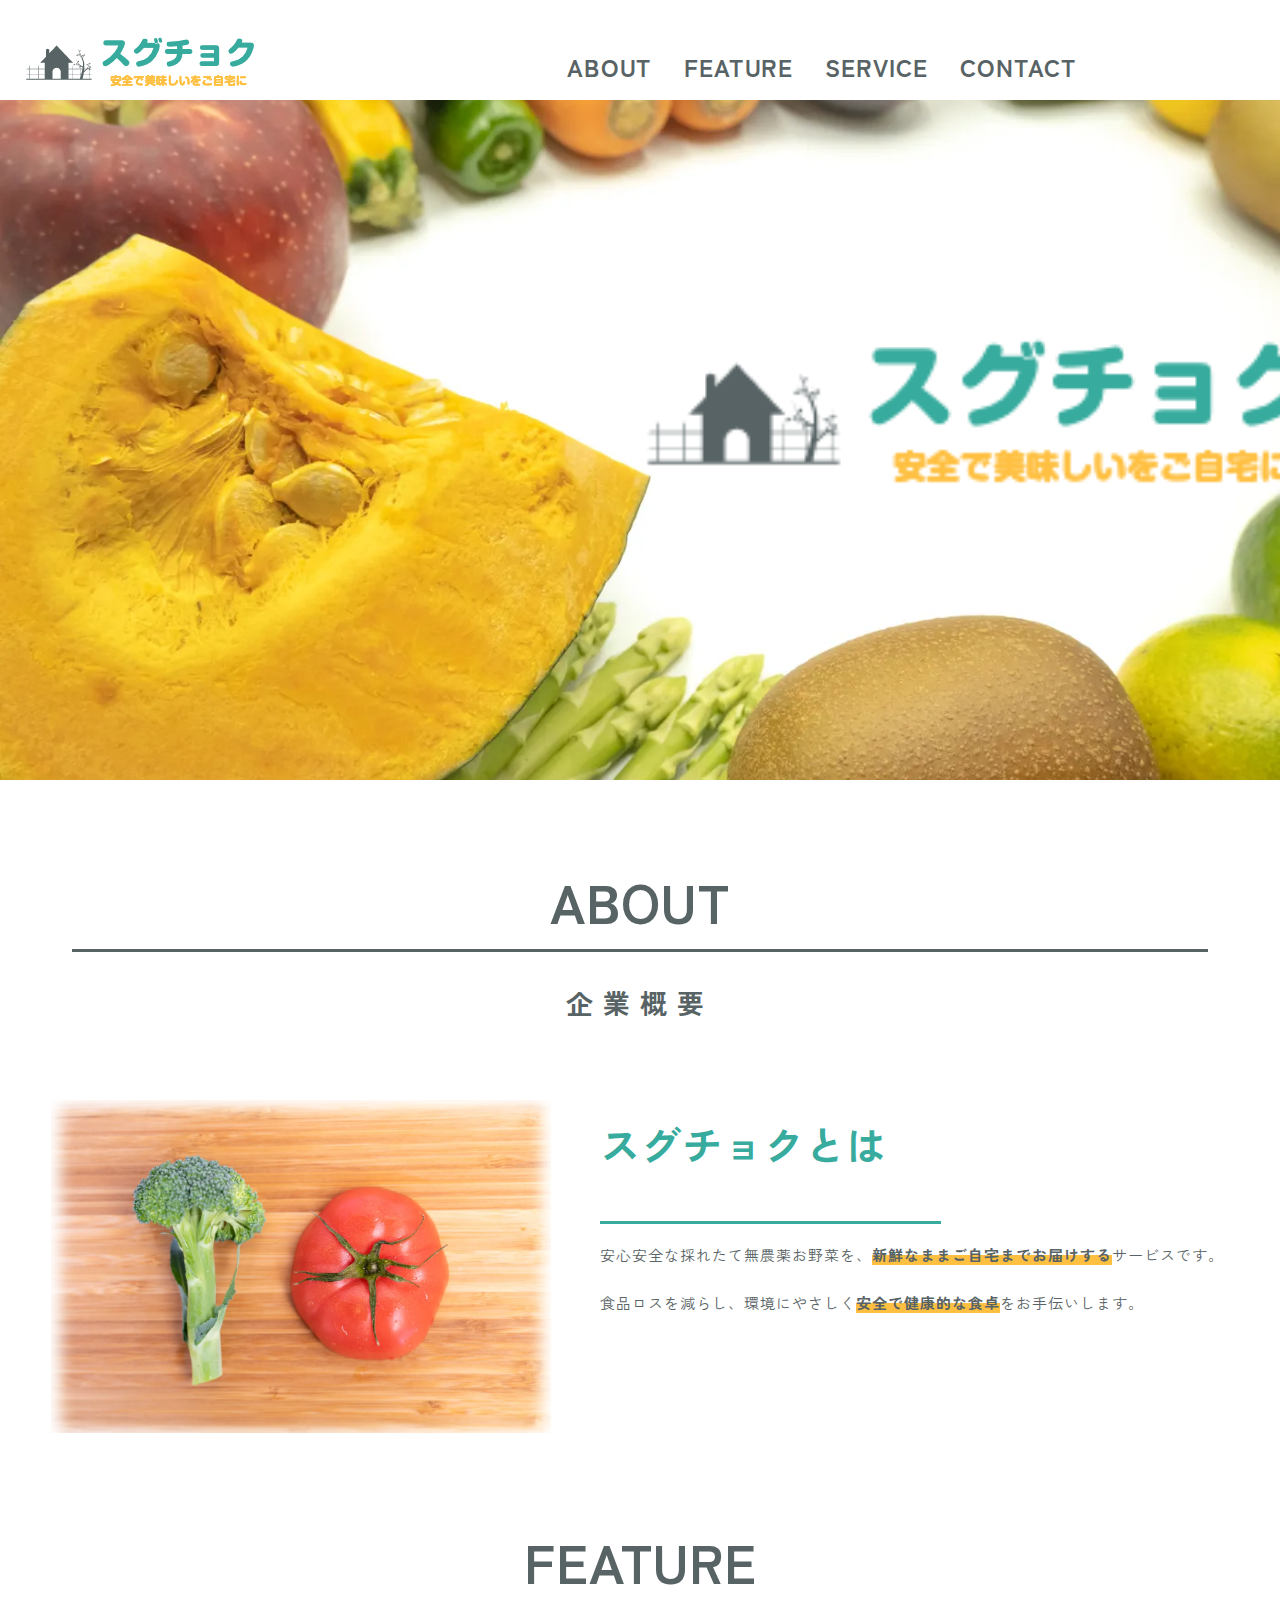
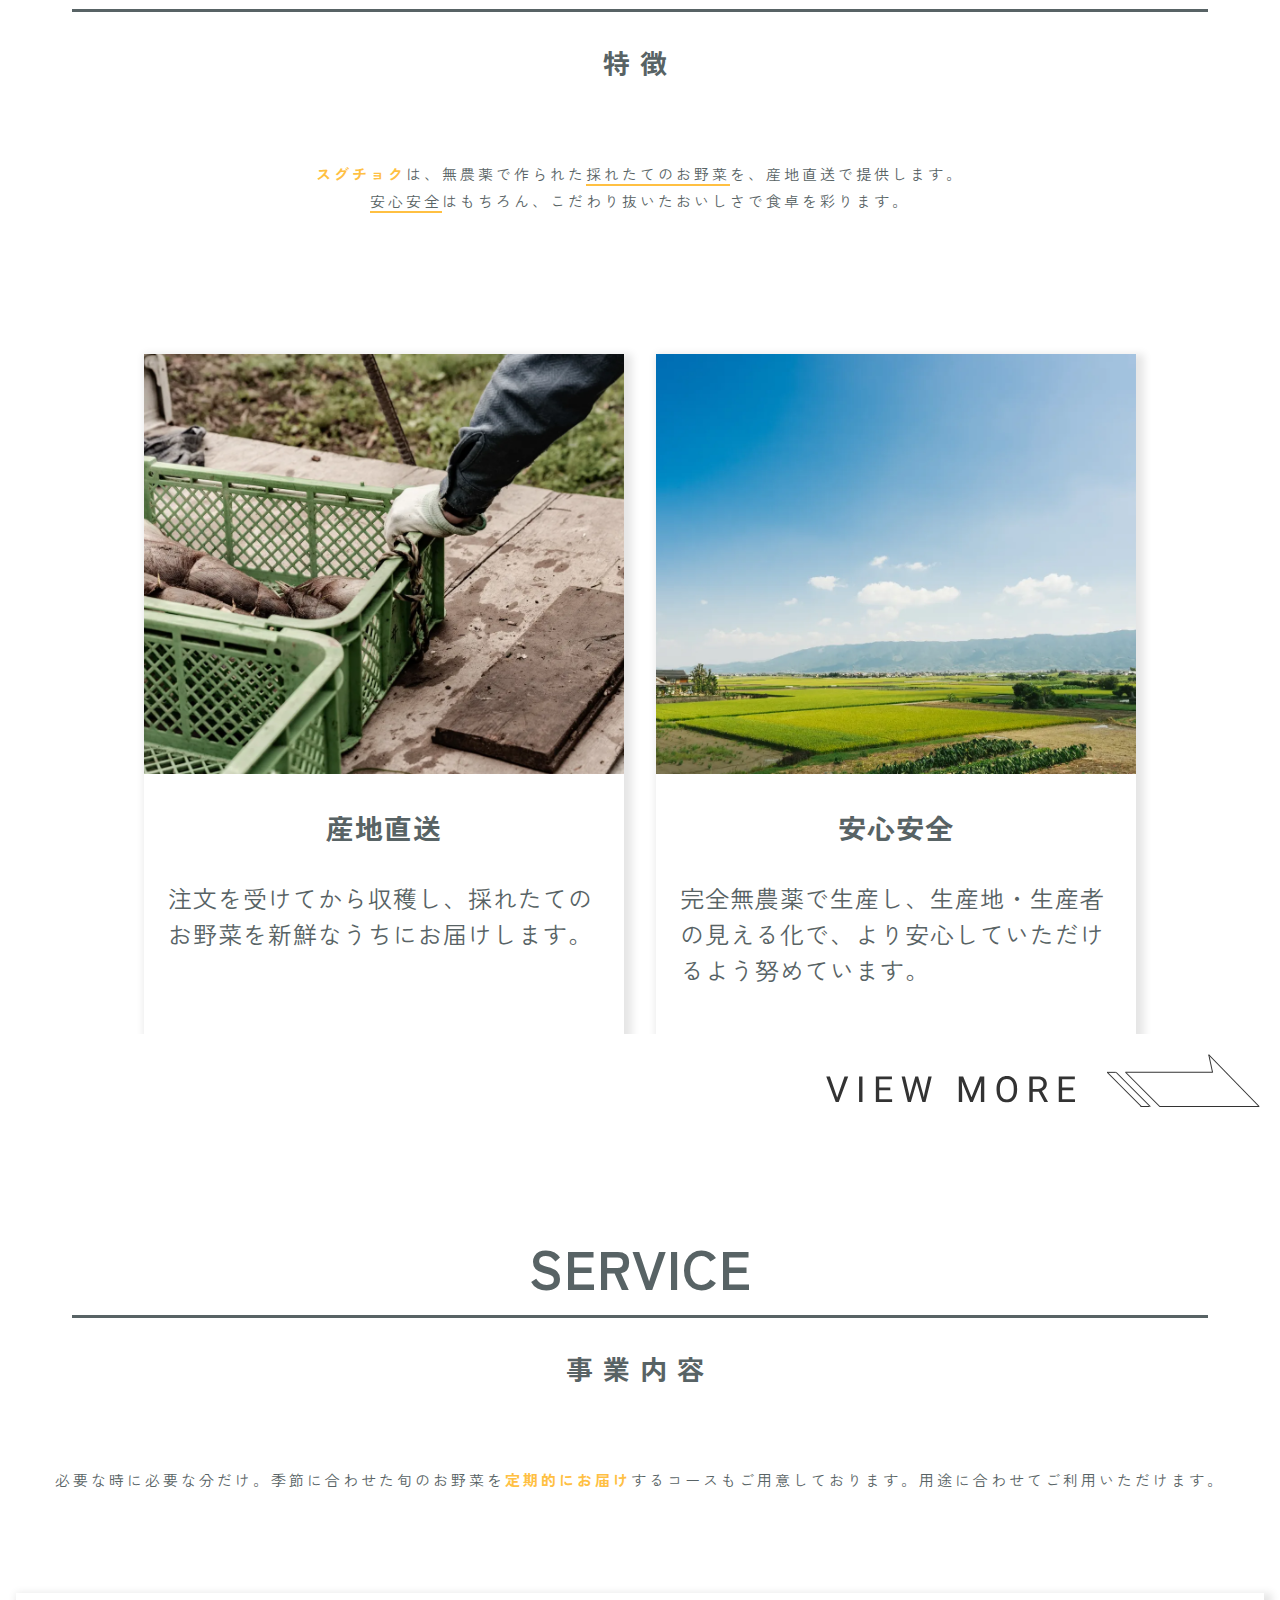
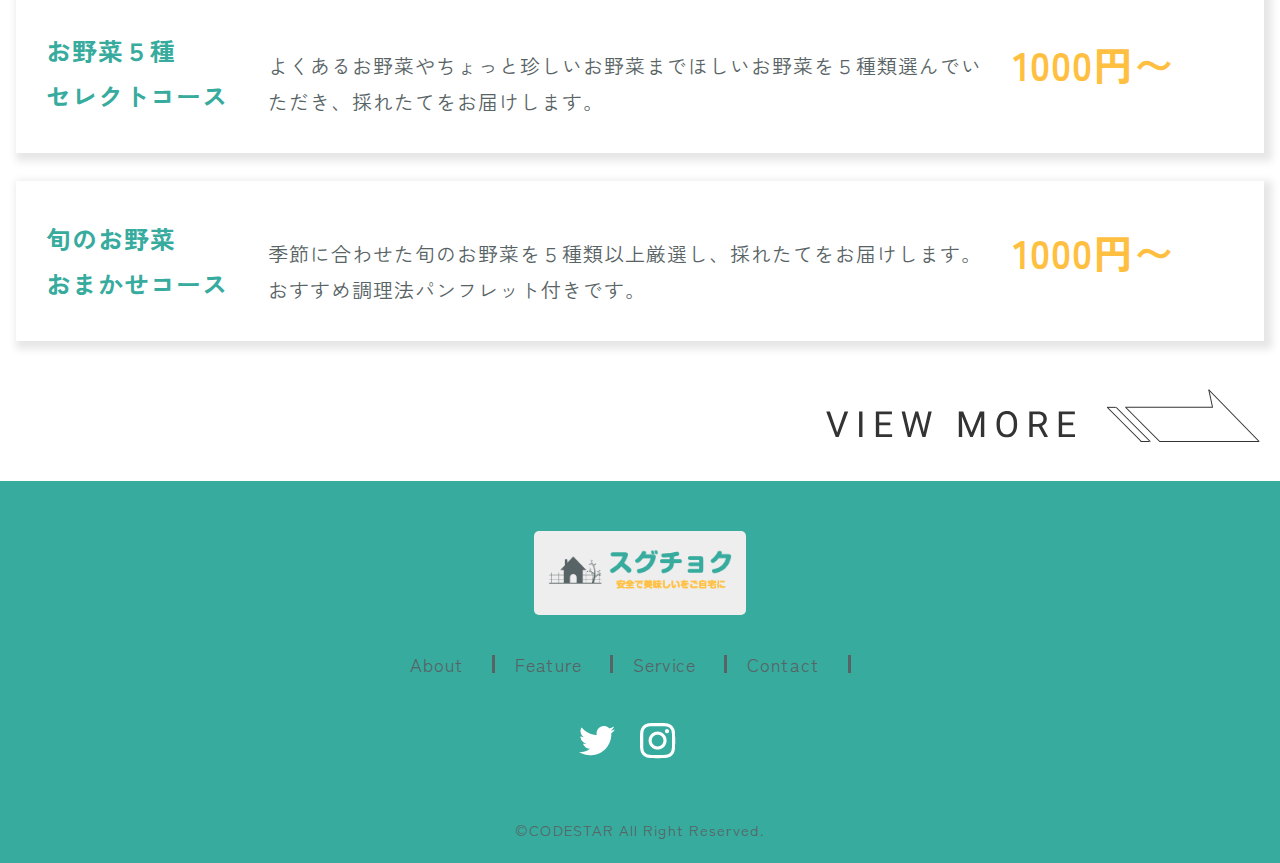
<file: index.html>
<!DOCTYPE html>
<html>
  <head>
    <meta charset="UTF-8"/>
    <title>プログラミング教材「CODESTAR」</title>
    <meta name="viewport" content="width=device-width, initial-scale=1">
    <meta name="description" content="確認テストのページです">
    <link rel="icon" href="favicon.ico">
    <link rel="preconnect" href="https://fonts.googleapis.com">
    <link rel="preconnect" href="https://fonts.gstatic.com" crossorigin>
    <link href="https://fonts.googleapis.com/css2?family=Zen+Kaku+Gothic+New:wght@300;400;500;700&display=swap" rel="stylesheet">
    <link rel="stylesheet"  type="text/css" href="css/reset.css"></link>
    <link rel="stylesheet"  type="text/css" href="css/style.css"></link>
    <link rel="stylesheet"  type="text/css" href="css/index.css"></link>
    <link rel="stylesheet"  type="text/css" href="css/common.css"></link>
  </head>
  <body>
   <div class="wrap">
    <header>
      <div class="header_all">
        <a href="index.html" class="logo">
          <img src="img/logo.png" alt="ロゴ画像">
        </a>
        <nav class="nav_bar">
          <ul>
            <li><a class="respons" href="index.html">TOP</a></li>
            <li><a href="html/about.html">ABOUT<small>会社概要</small></a></li>
            <li><a href="html/feature.html">FEATURE<small>特徴</small></a></li>
            <li><a href="html/service.html">SERVICE<small>事業内容</small></a></li>
            <li><a href="html/contact.html">CONTACT<small>お問い合わせ</small></a></li>
          </ul>
        </nav>
        <p class="drawer"></p>
      </div>
    </header>
    <main>
      <section class="top">
        <div class="top_bg">
          <div class="top_img">
            <img src="img/logo.png" alt="トップロゴ画像です"><br/>
          </div>
        </div>
      </section>
      <section class="about section">
        <div class="inner">
          <div class="section_ttl">
            <h2>ABOUT<small>企業概要</small></h2>
          </div>
          <div class="about_wrap">
            <div class="about_img">
              <img src="img/tomato.jpg.webp" alt="about画像">
            </div>
            <div class="about_txt">
              <div class="about_ttl">
                <h3>スグチョクとは</h3>
              </div>
              <p>安心安全な採れたて無農薬お野菜を、<strong>新鮮なままご自宅までお届けする</strong>サービスです。食品ロスを減らし、環境にやさしく<strong>安全で健康的な食卓</strong>をお手伝いします。
              </p>
            </div>
          </div>
        </div>
      </section>
      <section class="feature section">
        <div class="inner">
          <div class="section_ttl">
            <h2>FEATURE<small>特徴</small></h2>
          </div>
        </div>
        <div class="feature_txt">
          <p><strong>スグチョク</strong>は、無農薬で作られた<span>採れたてのお野菜</span>を、産地直送で提供します。<br>
            <span>安心安全</span>はもちろん、こだわり抜いたおいしさで食卓を彩ります。</p>
        </div>
        <div class="feature_wrap">
          <div class="feature_item item1">
            <div class="feature_img"></div>
              <h3>産地直送</h3>
              <p>注文を受けてから収穫し、採れたてのお野菜を新鮮なうちにお届けします。</p>
            </div>
            <div class="feature_item item2">
              <div class="feature_img"></div>
                <h3>安心安全</h3>
                <p>完全無農薬で生産し、生産地・生産者の見える化で、より安心していただけるよう努めています。</p>
              </div>
            </div>
          </div>
        </div>
        <div class="arrow">
          <a href="html/feature.html">
            <img src="img/arrow.svg" alt="矢印">
          </a>
        </div>
      </section>
      <section class="service section">
        <div class="inner">
          <div class="section_ttl">
            <h2>SERVICE<small>事業内容</small></h2>
          </div>
          <div class="service_txt">
            <p>必要な時に必要な分だけ。季節に合わせた旬のお野菜を<strong>定期的にお届け</strong>するコースもご用意しております。用途に合わせてご利用いただけます。</p>
          </div>
          <div class="service_wrap">
            <div class="service_item">
              <div class="service_item_txt">
                <h3>お野菜５種<br>セレクトコース</h3>
                <p>よくあるお野菜やちょっと珍しいお野菜までほしいお野菜を５種類選んでいただき、採れたてをお届けします。</p>
                <h2>1000円〜</h2>
              </div>
            </div>
            <div class="service_item">
              <div class="service_item_txt">
                <h3>旬のお野菜<br>おまかせコース</h3>
                <p>季節に合わせた旬のお野菜を５種類以上厳選し、採れたてをお届けします。おすすめ調理法パンフレット付きです。</p>
                <h2>1000円〜</h2>
              </div>
            </div>
          </div>
          <div class="service_bottom">
            <div class="service_img"></div>
              <div class="arrow">
                <a href="html/service.html">
                  <img src="img/arrow.svg" alt="矢印">
                </a>
              </div>
            </div>
          </div>
        </div>
      </section>
    </main>
    <footer>
      <div class="footer_logo">
        <a href="index.html"><img src="img/logo.png" alt="ロゴ画像"></a>
      </div>
      <ul class="footer_list">
        <li class="footer_item">
          <a href="html/about.html">About</a>
        </li>
        <li class="footer_item">
          <a href="html/feature.html">Feature</a>
        </li>
        <li class="footer_item">
          <a href="html/service.html">Service</a>
        </li>
        <li class="footer_item">
          <a href="html/contact.html">Contact</a>
        </li>
      </ul>
      <ul class="footer_sns">
        <li class="sns_icon1">
          <a href="#"><img src="img/twitter.png" alt="Twitterアイコン"></a>
        </li>
        <li class="sns_icon2">
          <a href="#"><img src="img/instagram.png" alt="Instagramアイコン"></a>
        </li>
      </ul>
      <small class="footer_txt">©CODESTAR All Right Reserved.</small>
    </footer>
    <script src="https://ajax.googleapis.com/ajax/libs/jquery/3.5.1/jquery.min.js"></script>
    <script type="text/javascript" src="js/common.js"></script>
   </div>
  </body>
</html>
</file>
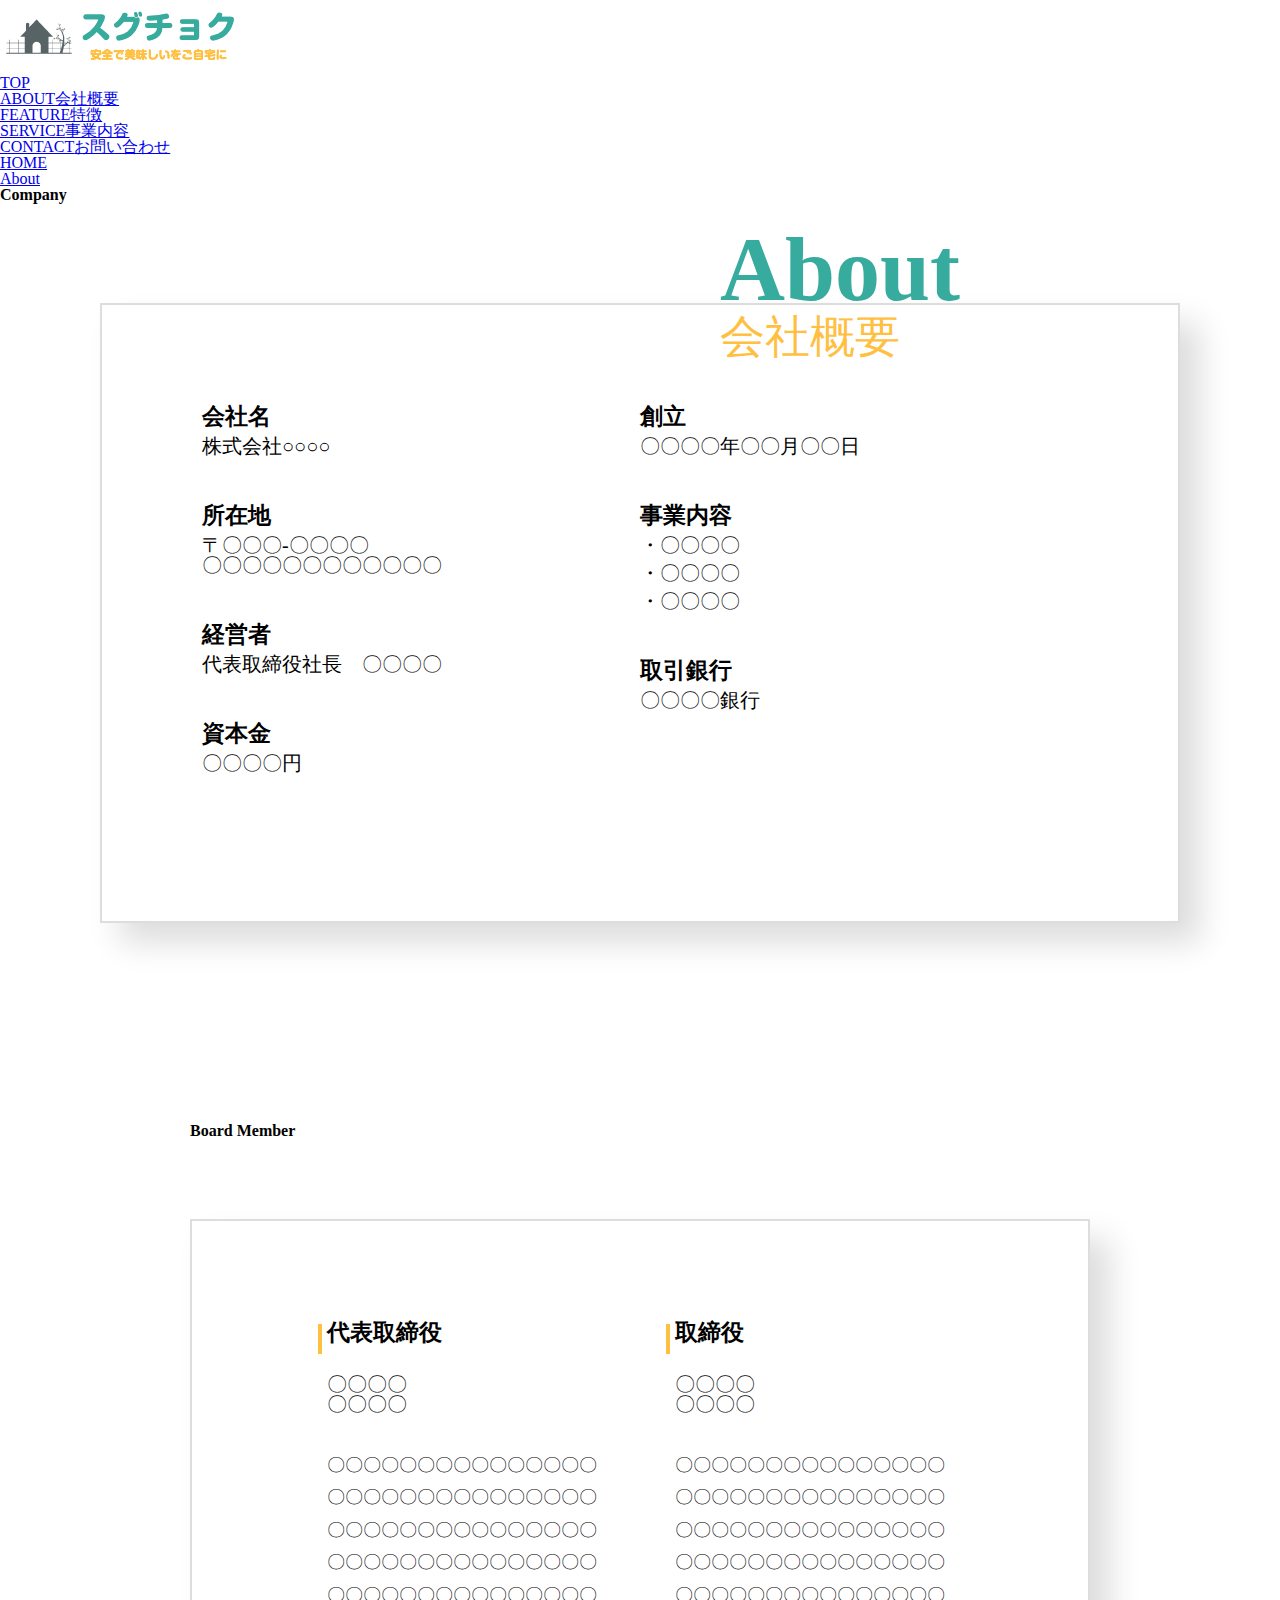
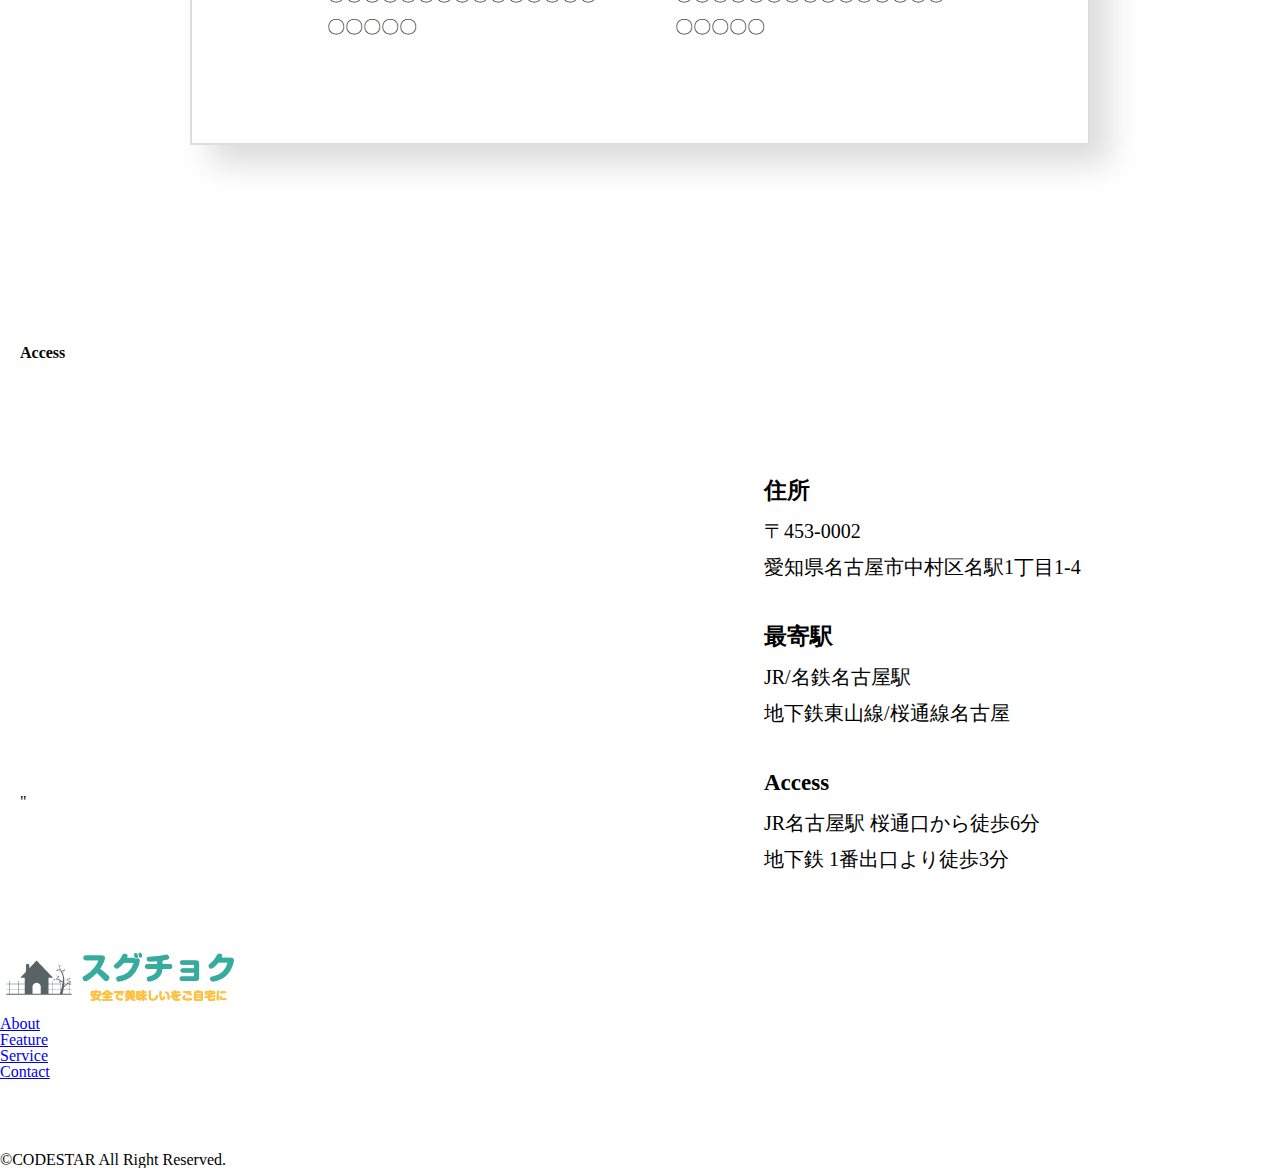
<file: html/about.html>
<!DOCTYPE html>
<html>
  <html lang="ja">
  <head>
    <meta charset="UTF-8" />
    <title>プログラミング教材「CODESTAR」</title>
    <meta name="viewport" content="width=device-width, initial-scale=1">
    <meta name="description" content="確認テストのページです">
    <link rel="icon" href="../favicon.ico">
    <link rel="preconnect" href="https://fonts.googleapis.com">
    <link rel="preconnect" href="https://fonts.gstatic.com" crossorigin>
    <link
      href="https://fonts.googleapis.com/css2?family=Noto+Sans+JP:wght@300;400;500;700&family=Open+Sans:wght@400;700;800&display=swap"
      rel="stylesheet">
    <link rel="stylesheet" type="text/css" href="../css/reset.css"></link>
    <link rel="stylesheet" type="text/css" href="../css/common.css"></link>
    <link rel="stylesheet" type="text/css" href="../css/about.css"></link>
  </head>
  <body>
   <div class="wrap">
    <header>
      <div class="header_all">
        <a href="../index.html" class="logo">
          <img src="../img/logo.png" alt="ロゴ画像">
        </a>
        <nav class="nav_bar">
          <ul>
            <li><a class="respons" href="../index.html">TOP</a></li>
            <li><a href="about.html">ABOUT<small>会社概要</small></a></li>
            <li><a href="feature.html">FEATURE<small>特徴</small></a></li>
            <li><a href="service.html">SERVICE<small>事業内容</small></a></li>
            <li><a href="contact.html">CONTACT<small>お問い合わせ</small></a></li>
          </ul>
        </nav>
      </div>
      <p class="drawer"></p>
    </header>
    <main>
      <section class="top">
        <div class="top_bg">
          <div class="top_img">
            <h1>About</h1>
            <p>会社概要</p>
          </div>
        </div>
      </section>
      <section class="breadcrumb">
        <ul>
          <li>
            <a href="../index.html"><span>HOME</span></a>
          </li>
          <li>
            <a href="about.html"><span class="color">About</span></a>
          </li>
        </ul>
      </section>
      <section class="about_com">
        <div class="inner">
          <h2 class="section_ttl"><small>Company</small></h2>
          <div class="about_com_all">
            <div class="about_com_list">
              <div class="about_com_item">
                <h3 class="about_com_ttl">会社名</h3>
                <br>
                <p class="about_com_txt">株式会社○○○○</p>
              </div>
              <div class="about_com_item">
                <h3 class="about_com_ttl">所在地</h3><br>
                <div class="about_com_content">
                  <p class="about_com_txt">
                    〒〇〇〇-〇〇〇〇<br>
                    〇〇〇〇〇〇〇〇〇〇〇〇
                  </p>
                </div>
              </div>
              <div class="about_com_item">
                <h3 class="about_com_ttl">経営者</h3><br>
                <p class="about_com_txt">代表取締役社長　〇〇〇〇</p>
              </div>
              <div class="about_com_item">
                <h3 class="about_com_ttl">資本金</h3><br>
                <p class="about_com_txt">〇〇〇〇円</p>
              </div>
            </div>
            <div class="about_com_list">
              <div class="about_com_item">
                <h3 class="about_com_ttl">創立</h3><br>
                <p class="about_com_txt">〇〇〇〇年〇〇月〇〇日</p>
              </div>
              <div class="about_com_item">
                <h3 class="about_com_ttl">事業内容</h3><br>
                <div class="about_com_content">
                  <p class="about_com_txt">・〇〇〇〇</p><br>
                  <p class="about_com_txt">・〇〇〇〇</p><br>
                  <p class="about_com_txt">・〇〇〇〇</p>
                </div>
              </div>
              <div class="about_com_item">
                <h3 class="about_com_ttl">取引銀行</h3><br>
                <p class="about_com_txt">〇〇〇〇銀行</p>
              </div>
            </div>
          </div>
        </div>
      </section>
      <section class="about_mem">
          <div class="inner">
            <h2 class="section_ttl"><small>Board Member</small></h2>
            <div class="about_mem_all">
              <div class="about_mem_per">
                <h3 class="about_mem_ttl">代表取締役</h3>
                <p class="about_mem_name">〇〇〇〇<br>〇〇〇〇</p>
                <p class="about_mem_txt">
                  〇〇〇〇〇〇〇〇〇〇〇〇〇〇〇〇〇〇〇〇〇〇〇〇〇〇〇〇〇〇〇〇〇〇〇〇〇〇〇〇〇〇〇〇〇〇〇〇〇〇〇〇〇〇〇〇〇〇〇〇〇〇〇〇〇〇〇〇〇〇〇〇〇〇〇〇〇〇〇〇
                </p>
              </div>
              <div class="about_mem_per">
                <h3 class="about_mem_ttl">取締役</h3>
                <p class="about_mem_name">〇〇〇〇<br>〇〇〇〇</p>
                <p class="about_mem_txt">
                  〇〇〇〇〇〇〇〇〇〇〇〇〇〇〇〇〇〇〇〇〇〇〇〇〇〇〇〇〇〇〇〇〇〇〇〇〇〇〇〇〇〇〇〇〇〇〇〇〇〇〇〇〇〇〇〇〇〇〇〇〇〇〇〇〇〇〇〇〇〇〇〇〇〇〇〇〇〇〇〇
                </p>
              </div>
            </div>
        </div>
      </section>
      <section class="about_acc">
        <div class="inner">
          <div class="acc_wrap">
            <h2 class="section_ttl"><small>Access</small></h2>
            <div class="about_acc_map">
              <iframe src="https://www.google.com/maps/embed?pb=!1m18!1m12!1m3!1d6214.016793907396!2d136.88253546213915!3d35.169605271887136!2m3!1f0!2f0!3f0!3m2!1i1024!2i768!4f13.1!3m3!1m2!1s0x600376e794d78b89%3A0x81f7204bf8261663!2z5ZCN5Y-k5bGL6aeF!5e0!3m2!1sja!2sjp!4v1646287507262!5m2!1sja!2sjp" width="600" height="450" style="border:0;" allowfullscreen="" loading="lazy"></iframe>"
            </div>
            <div class="about_acc_list">
              <div class="about_acc_item">
                <h3 class="about_acc_ttl">住所</h3>
                <p class="about_acc_txt">
                  〒453-0002<br>
                  愛知県名古屋市中村区名駅1丁目1-4
                </p>
              </div>
              <div class="about_acc_item">
                <h3 class="about_acc_ttl">最寄駅</h3>
                <p class="about_acc_txt">JR/名鉄名古屋駅<br>地下鉄東山線/桜通線名古屋</p>
              </div>
              <div class="about_acc_item">
                <h3 class="about_acc_ttl">Access</h3>
                <p class="about_acc_txt">JR名古屋駅 桜通口から徒歩6分
                  <br>地下鉄 1番出口より徒歩3分
                </p>
              </div>
            </div>
          </div>
        </div>
      </section>
    </main>
    <footer>
      <div class="footer_logo">
        <a href="../index.html"><img src="../img/logo.png" alt="ロゴ画像"></a>
      </div>
      <ul class="footer_list">
        <li class="footer_item">
          <a href="about.html">About</a>
        </li>
        <li class="footer_item">
          <a href="feature.html">Feature</a>
        </li>
        <li class="footer_item">
          <a href="service.html">Service</a>
        </li>
        <li class="footer_item">
          <a href="contact.html">Contact</a>
        </li>
      </ul>
      <ul class="footer_sns">
        <li class="sns_icon1">
          <a href="#"><img src="../img/twitter.png" alt="Twitterアイコン"></a>
        </li>
        <li class="sns_icon2">
          <a href="#"><img src="../img/instagram.png" alt="Instagramアイコン"></a>
        </li>
      </ul>
      <small class="footer_txt">©CODESTAR All Right Reserved.</small>
    </footer>
    <script src="https://ajax.googleapis.com/ajax/libs/jquery/3.5.1/jquery.min.js"></script>
    <script type="text/javascript" src="../js/common.js"></script>
   </div>
  </body>
</html>
</file>
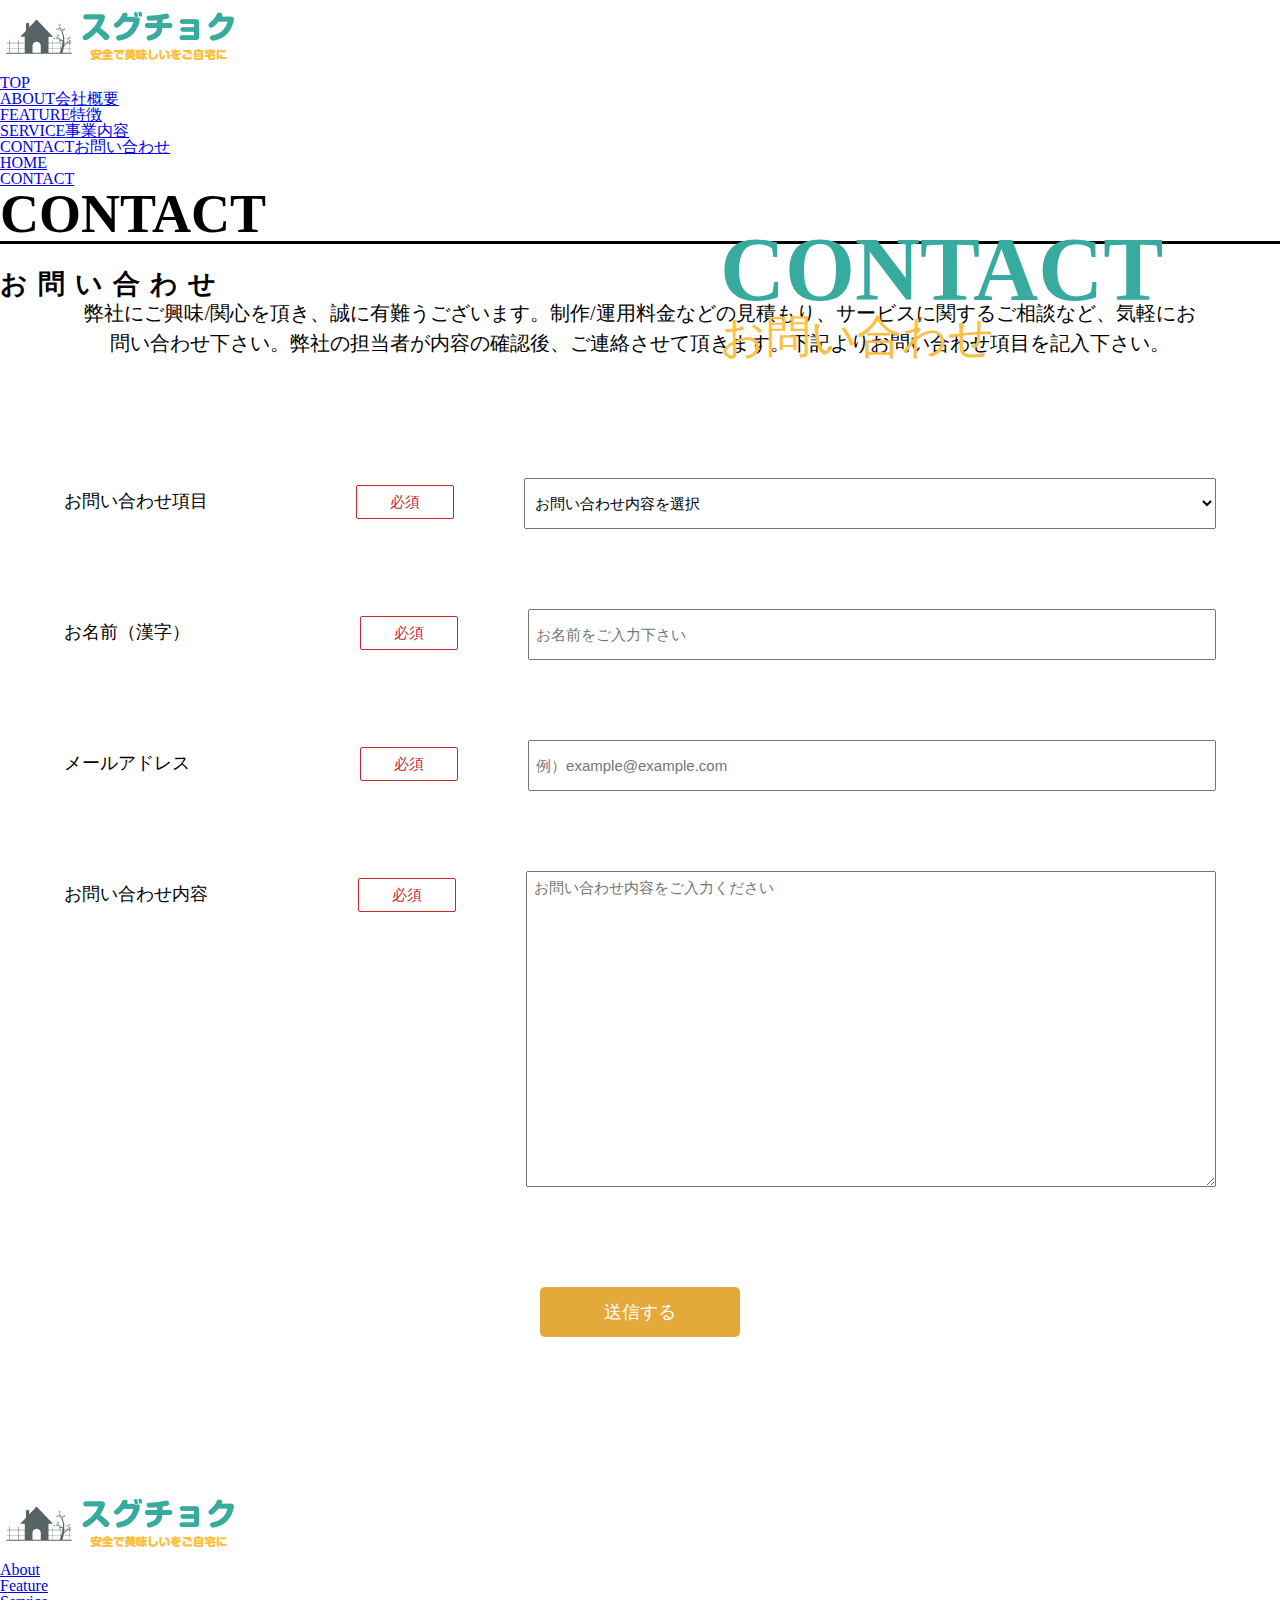
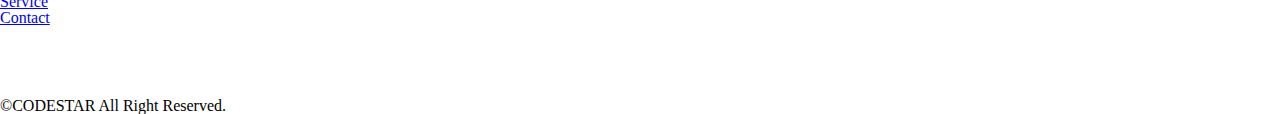
<file: html/contact.html>
<!DOCTYPE html>
<html>
  <head>
    <meta charset="UTF-8" />
    <title>プログラミング教材「CODESTAR」</title>
    <meta name="viewport" content="width=device-width, initial-scale=1">
    <meta name="description" content="確認テストのページです">
    <link rel="icon" href="../favicon.ico">
    <link rel="preconnect" href="https://fonts.googleapis.com">
    <link rel="preconnect" href="https://fonts.gstatic.com" crossorigin>
    <link
      href="https://fonts.googleapis.com/css2?family=Noto+Sans+JP:wght@300;400;500;700&family=Open+Sans:wght@400;700;800&display=swap"
      rel="stylesheet">
    <link rel="stylesheet" type="text/css" href="../css/reset.css"></link>
    <link rel="stylesheet" type="text/css" href="../css/common.css"></link>
    <link rel="stylesheet" type="text/css" href="../css/contact.css"></link>
  </head>
  <body>
    <div class="wrap">
      <header>
        <div class="header_all">
          <a href="../index.html" class="logo">
            <img src="../img/logo.png" alt="ロゴ画像">
          </a>
          <nav class="nav_bar">
            <ul>
              <li><a class="respons" href="../index.html">TOP</a></li>
              <li><a href="about.html">ABOUT<small>会社概要</small></a></li>
              <li><a href="feature.html">FEATURE<small>特徴</small></a></li>
              <li><a href="service.html">SERVICE<small>事業内容</small></a></li>
              <li><a href="contact.html">CONTACT<small>お問い合わせ</small></a></li>
            </ul>
          </nav>
        </div>
        <p class="drawer"></p>
      </header>
      <main>
        <section class="top">
          <div class="top_bg">
            <div class="top_img">
              <h1>CONTACT</h1>
              <p>お問い合わせ</p>
            </div>
          </div>
        </section>
        <section class="breadcrumb">
          <ul>
            <li>
              <a href="../index.html"><span>HOME</span></a>
            </li>
            <li>
              <a href="contact.html"><span class="color">CONTACT</span></a>
            </li>
          </ul>
        </section>
        <section class="contact">
          <div class="inner">
            <div class="section_ttl">
              <h2>CONTACT<small>お問い合わせ</small></h2>
            </div>
            <div class="contact_item">
              <p class="contact_txt">
                弊社にご興味/関心を頂き、誠に有難うございます。制作/運用料金などの見積もり、サービスに関するご相談など、気軽にお問い合わせ下さい。弊社の担当者が内容の確認後、ご連絡させて頂きます。下記よりお問い合わせ項目を記入下さい。
              </p>
            </div>
            <form action="mail.php" class="contact_form" id="form" method="POST">
              <div class="contact_box">
                <label for="name" class="contact_form_ttl">お問い合わせ項目</label>
                <select name="subject" class="contact_form_box1"
                   required="required">
                  <optgroup value>
                  <option class="select_with" value="プルダウンメニューで問い合わせ内容を選択" hidden>お問い合わせ内容を選択</option>
                  <option class="select_with" value="サイト制作/運用の見積もり">サイト制作/運用の見積もり</option>
                  <option class="select_with" value="システム制作/運用の見積もり">システム開発/運用の見積もり</option>
                  <option class="select_with" value="その他">その他</option>
                  </optgroup>
                </select>
              </div>
              <div class="contact_box">
                <label for="name1" class="contact_form_ttl">お名前（漢字）</label>
                <input type="text" class="contact_form_box2" name=""  required="required" placeholder="お名前をご入力下さい" id="name1">
              </div>
              <div class="contact_box">
                <label for="email" class="contact_form_ttl">メールアドレス</label>
                <input type="email" class="contact_form_box2" name=""     required="required" placeholder="例）example@example.com"
                id="email">
              </div>
              <div class="contact_box _area">
                <label for="message" class="contact_form_ttl">お問い合わせ内容</label>
                <textarea name="message" class="contact_textarea" id="message" cols="30" rows="10" required="required"
                placeholder="お問い合わせ内容をご入力ください"></textarea>
              </div>
              <button type="submit" class="contact_btn">送信する</button>
            </form>
          </div>
        </section>
      </main>
      <footer>
        <div class="footer_logo">
          <a href="../index.html"><img src="../img/logo.png" alt="ロゴ画像"></a>
        </div>
        <ul class="footer_list">
          <li class="footer_item">
            <a href="about.html">About</a>
          </li>
          <li class="footer_item">
            <a href="feature.html">Feature</a>
          </li>
          <li class="footer_item">
            <a href="service.html">Service</a>
          </li>
          <li class="footer_item">
            <a href="contact.html">Contact</a>
          </li>
        </ul>
        <ul class="footer_sns">
          <li class="sns_icon1">
            <a href="#"><img src="../img/twitter.png" alt="Twitterアイコン"></a>
          </li>
          <li class="sns_icon2">
            <a href="#"><img src="../img/instagram.png" alt="Instagramアイコン"></a>
          </li>
        </ul>
        <small class="footer_txt">©CODESTAR All Right Reserved.</small>
      </footer>
      <script src="https://ajax.googleapis.com/ajax/libs/jquery/3.5.1/jquery.min.js"></script>
      <script type="text/javascript" src="../js/common.js"></script>
    </div>
  </body>
</html>
</file>
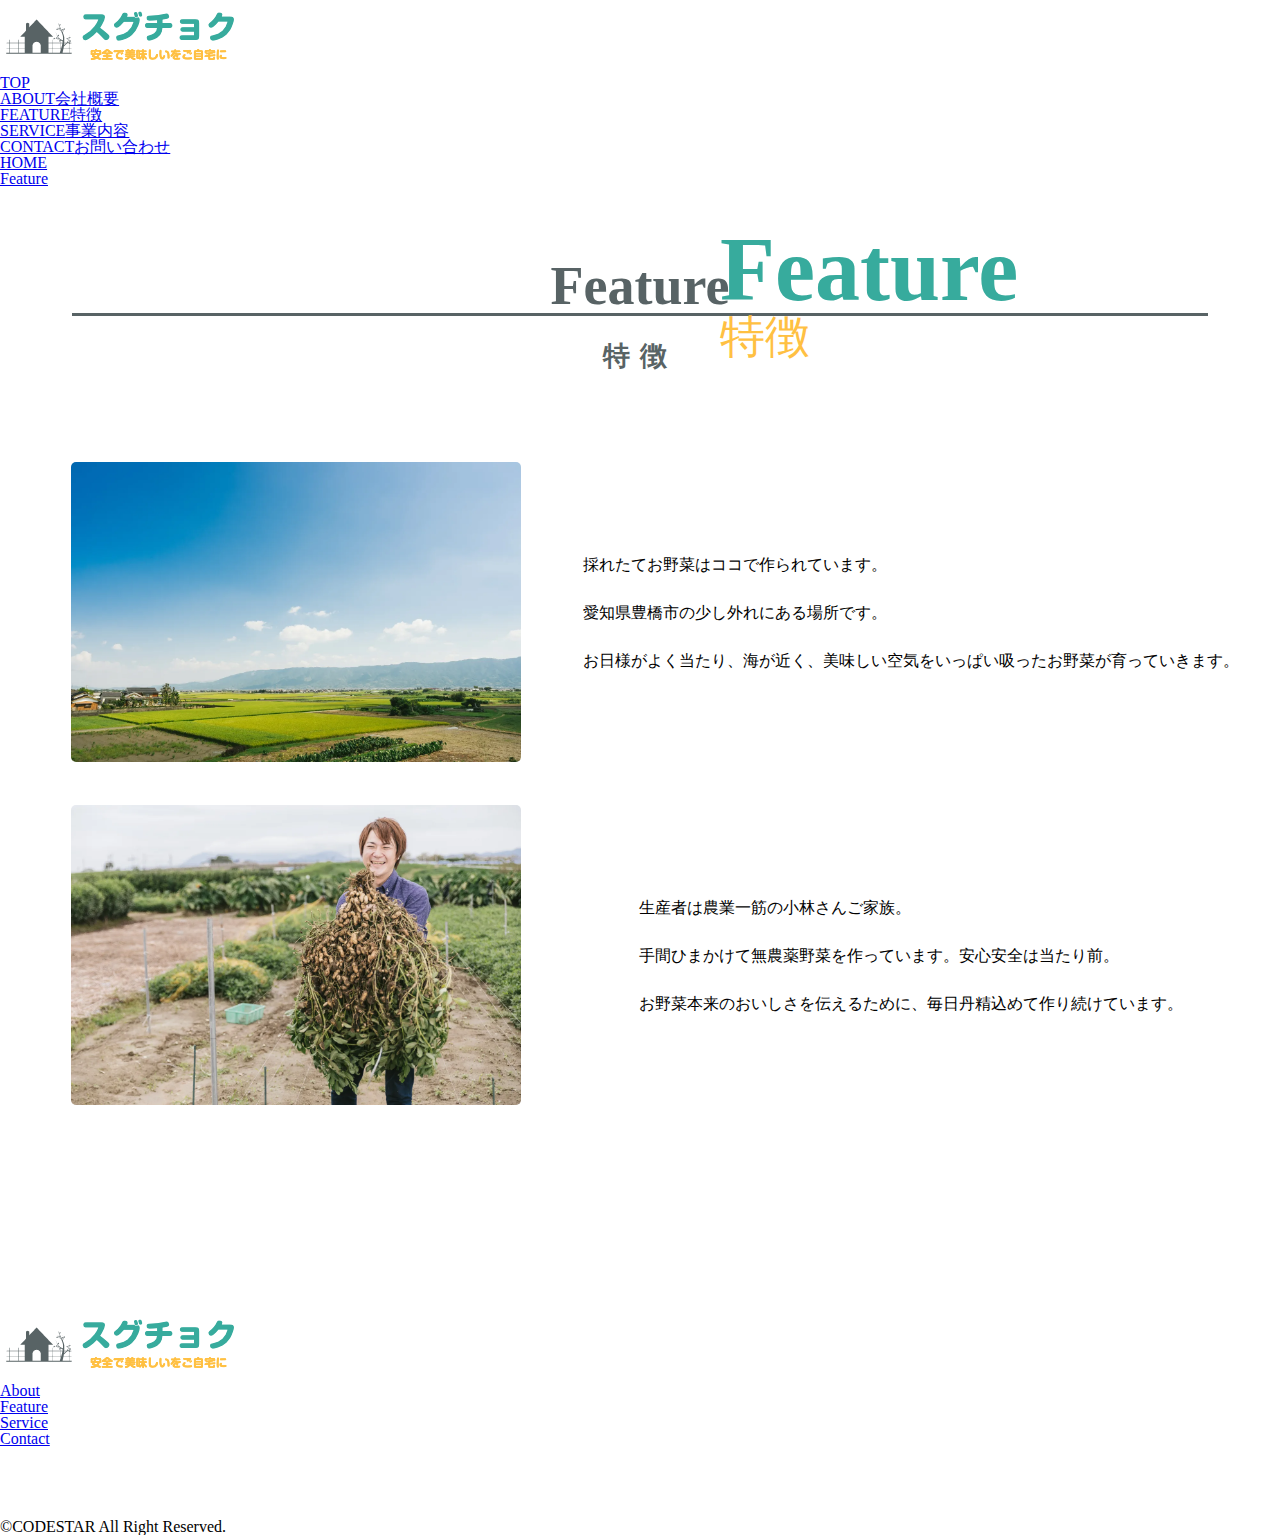
<file: html/feature.html>
<!DOCTYPE html>
<html>
  <head>
    <meta charset="UTF-8" />
    <title>プログラミング教材「CODESTAR」</title>
    <meta name="viewport" content="width=device-width, initial-scale=1">
    <meta name="description" content="確認テストのページです">
    <link rel="icon" href="../favicon.ico">
    <link rel="preconnect" href="https://fonts.googleapis.com">
    <link rel="preconnect" href="https://fonts.gstatic.com" crossorigin>
    <link
      href="https://fonts.googleapis.com/css2?family=Noto+Sans+JP:wght@300;400;500;700&family=Open+Sans:wght@400;700;800&display=swap"
      rel="stylesheet">
    <link rel="stylesheet" type="text/css" href="../css/reset.css"></link>
    <link rel="stylesheet" type="text/css" href="../css/common.css"></link>
    <link rel="stylesheet" type="text/css" href="../css/feature.css"></link>
  </head>
  <body>
    <div class="wrap">
      <header>
        <div class="header_all">
          <a href="../index.html" class="logo">
            <img src="../img/logo.png" alt="ロゴ画像">
          </a>
          <nav class="nav_bar">
            <ul>
              <li><a class="respons" href="../index.html">TOP</a></li>
              <li><a href="about.html">ABOUT<small>会社概要</small></a></li>
              <li><a href="feature.html">FEATURE<small>特徴</small></a></li>
              <li><a href="service.html">SERVICE<small>事業内容</small></a></li>
              <li><a href="contact.html">CONTACT<small>お問い合わせ</small></a></li>
            </ul>
          </nav>
        </div>
        <p class="drawer"></p>
      </header>
      <main>
        <section class="top">
          <div class="top_bg">
            <div class="top_img">
              <h1>Feature</h1>
              <p>特徴</p>
            </div>
          </div>
        </section>
        <section class="breadcrumb">
          <ul>
            <li>
              <a href="../index.html"><span>HOME</span></a>
            </li>
            <li>
              <a href="feature.html"><span class="color">Feature</span></a>
            </li>
          </ul>
        </section>
        <section class="feature">
          <div class="inner">
            <div class="section_ttl">
              <h2>Feature<small>特徴</small></h2>
            </div>
            <div class="feature_wrap">
              <div class="feature_img">
                <img src="../img/sannti.jpg.webp">
              </div>
              <div class="feature_txt">
                <div class="feature_ttl">
                  <p>採れたてお野菜はココで作られています。<br>愛知県豊橋市の少し外れにある場所です。<br>お日様がよく当たり、海が近く、美味しい空気をいっぱい吸ったお野菜が育っていきます。</p>
                </div>
              </div>
            </div>
            <div class="feature_wrap">
              <div class="feature_img">
                <img src="../img/seisansya.jpg.webp">
              </div>
              <div class="feature_txt">
                <div class="feature_ttl">
                  <p>生産者は農業一筋の小林さんご家族。<br>手間ひまかけて無農薬野菜を作っています。安心安全は当たり前。<br>お野菜本来のおいしさを伝えるために、毎日丹精込めて作り続けています。</p>
                </div>
              </div>
            </div>
          </div>
        </section>
      </main>
      <footer>
        <div class="footer_logo">
          <a href="../index.html"><img src="../img/logo.png" alt="ロゴ画像"></a>
        </div>
        <ul class="footer_list">
          <li class="footer_item">
            <a href="about.html">About</a>
          </li>
          <li class="footer_item">
            <a href="feature.html">Feature</a>
          </li>
          <li class="footer_item">
            <a href="service.html">Service</a>
          </li>
          <li class="footer_item">
            <a href="contact.html">Contact</a>
          </li>
        </ul>
        <ul class="footer_sns">
          <li class="sns_icon1">
            <a href="#"><img src="../img/twitter.png" alt="Twitterアイコン"></a>
          </li>
          <li class="sns_icon2">
            <a href="#"><img src="../img/instagram.png" alt="Instagramアイコン"></a>
          </li>
        </ul>
        <small class="footer_txt">©CODESTAR All Right Reserved.</small>
      </footer>
      <script src="https://ajax.googleapis.com/ajax/libs/jquery/3.5.1/jquery.min.js"></script>
      <script type="text/javascript" src="../js/common.js"></script>
    </div>
  </body>
</html>
</file>
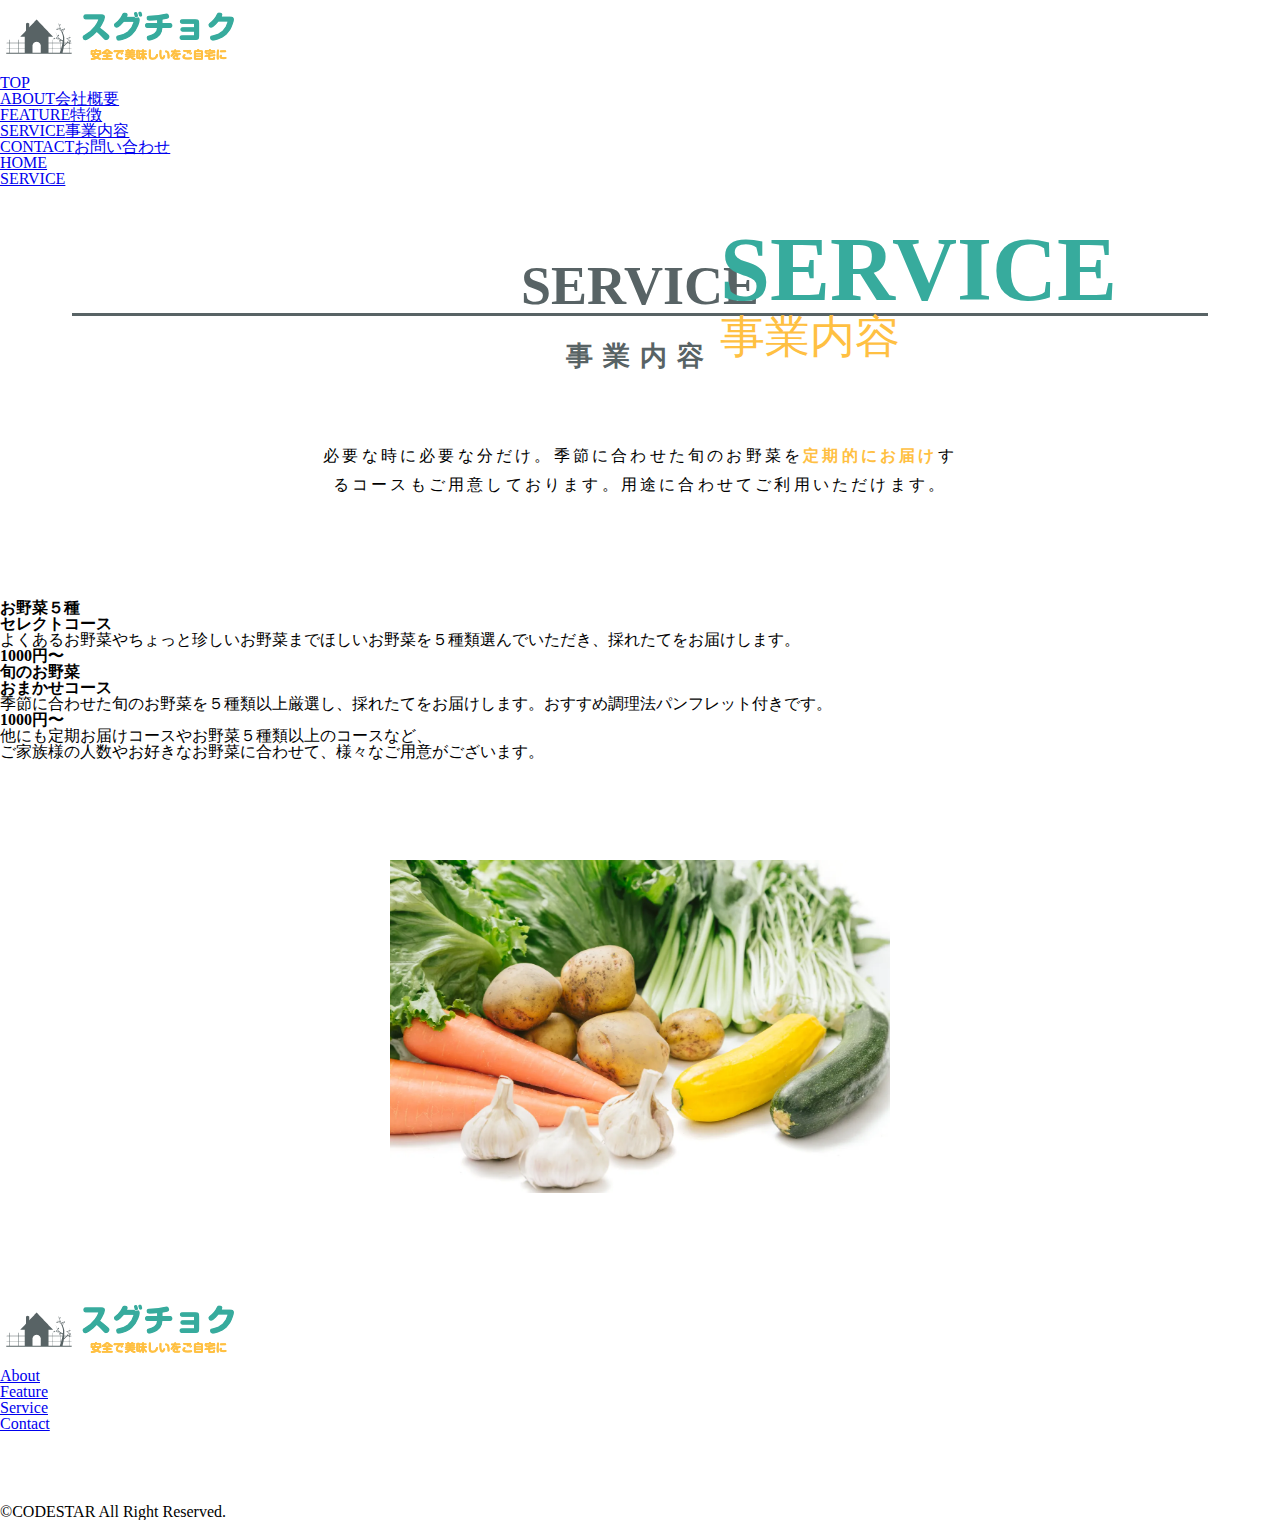
<file: html/service.html>
<!DOCTYPE html>
<html>
  <head>
    <meta charset="UTF-8" />
    <title>プログラミング教材「CODESTAR」</title>
    <meta name="viewport" content="width=device-width, initial-scale=1">
    <meta name="description" content="確認テストのページです">
    <link rel="icon" href="../favicon.ico">
    <link rel="preconnect" href="https://fonts.googleapis.com">
    <link rel="preconnect" href="https://fonts.gstatic.com" crossorigin>
    <link
      href="https://fonts.googleapis.com/css2?family=Noto+Sans+JP:wght@300;400;500;700&family=Open+Sans:wght@400;700;800&display=swap"
      rel="stylesheet">
    <link rel="stylesheet" type="text/css" href="../css/reset.css"></link>
    <link rel="stylesheet" type="text/css" href="../css/common.css"></link>
    <link rel="stylesheet" type="text/css" href="../css/service.css"></link>
  </head>
  <body>
   <div class="wrap">
    <header>
      <div class="header_all">
        <a href="../index.html" class="logo">
          <img src="../img/logo.png" alt="ロゴ画像">
        </a>
        <nav class="nav_bar">
          <ul>
            <li><a class="respons" href="../index.html">TOP</a></li>
            <li><a href="about.html">ABOUT<small>会社概要</small></a></li>
            <li><a href="feature.html">FEATURE<small>特徴</small></a></li>
            <li><a href="service.html">SERVICE<small>事業内容</small></a></li>
            <li><a href="contact.html">CONTACT<small>お問い合わせ</small></a></li>
          </ul>
        </nav>
      </div>
      <p class="drawer"></p>
    </header>
    <main>
      <section class="top">
        <div class="top_bg">
          <div class="top_img">
            <h1>SERVICE</h1>
            <p>事業内容</p>
          </div>
        </div>
      </section>
      <section class="breadcrumb">
        <ul>
          <li>
            <a href="../index.html"><span>HOME</span></a>
          </li>
          <li>
            <a href="service.html"><span class="color">SERVICE</span></a>
          </li>
        </ul>
      </section>
      <section class="service section">
        <div class="inner">
          <div class="section_ttl">
            <h2>SERVICE<small>事業内容</small></h2>
          </div>
          <div class="service_txt">
            <p>必要な時に必要な分だけ。季節に合わせた旬のお野菜を<strong>定期的にお届け</strong>するコースもご用意しております。用途に合わせてご利用いただけます。</p>
          </div>
          <div class="service_wrap">
            <div class="service_item">
              <div class="service_item_txt">
                <h3>お野菜５種<br>セレクトコース</h3>
                <p>よくあるお野菜やちょっと珍しいお野菜までほしいお野菜を５種類選んでいただき、採れたてをお届けします。</p>
                <h2>1000円〜</h2>
              </div>
            </div>
            <div class="service_item">
              <div class="service_item_txt">
                <h3>旬のお野菜<br>おまかせコース</h3>
                <p>季節に合わせた旬のお野菜を５種類以上厳選し、採れたてをお届けします。おすすめ調理法パンフレット付きです。</p>
                <h2>1000円〜</h2>
              </div>
            </div>
            <div class="service_item">
                <p>他にも定期お届けコースやお野菜５種類以上のコースなど、<br>ご家族様の人数やお好きなお野菜に合わせて、様々なご用意がございます。</p>
            </div>
            <div class="service_img">
              <img src="../img/yasai.jpg.webp" alt="サービス下画像">
            </div>
          </div>
        </div>
      </section>
    </main>
    <footer>
      <div class="footer_logo">
        <a href="../index.html"><img src="../img/logo.png" alt="ロゴ画像"></a>
      </div>
      <ul class="footer_list">
        <li class="footer_item">
          <a href="about.html">About</a>
        </li>
        <li class="footer_item">
          <a href="feature.html">Feature</a>
        </li>
        <li class="footer_item">
          <a href="service.html">Service</a>
        </li>
        <li class="footer_item">
          <a href="contact.html">Contact</a>
        </li>
      </ul>
      <ul class="footer_sns">
        <li class="sns_icon1">
          <a href="#"><img src="../img/twitter.png" alt="Twitterアイコン"></a>
        </li>
        <li class="sns_icon2">
          <a href="#"><img src="../img/instagram.png" alt="Instagramアイコン"></a>
        </li>
      </ul>
      <small class="footer_txt">©CODESTAR All Right Reserved.</small>
    </footer>
    <script src="https://ajax.googleapis.com/ajax/libs/jquery/3.5.1/jquery.min.js"></script>
    <script type="text/javascript" src="../js/common.js"></script>
   </div>
  </body>
</html>
</file>
<file: css/style.css>
body {
  font-family: "Zen Kaku Gothic New", sans-serif;
  font-size: 15px;
  line-height: 1.8;
  letter-spacing: 1px;
  word-break: break-all;
  color: #586365;
}

a {
  text-decoration: none;
  color: #586365;
}

li {
  list-style: none;
}

.wrap {
  overflow: hidden;
}

header {
  width: 100%;
  background-color: #fff;
}

header .header_all {
  height: 100px;
  display: -webkit-box;
  display: -ms-flexbox;
  display: flex;
  -webkit-box-align: center;
  -ms-flex-align: center;
  align-items: center;
  -webkit-box-pack: justify;
  -ms-flex-pack: justify;
  justify-content: space-between;
}

header .logo {
  padding: 0 20px;
  margin-top: 30px;
}

header .logo .img {
  width: auto;
  height: 60px;
}

header .nav_bar {
  margin: 0 30px;
}

header .nav_bar ul {
  display: -webkit-box;
  display: -ms-flexbox;
  display: flex;
}

header .nav_bar ul .respons {
  visibility: hidden;
}

header .nav_bar ul li {
  margin: 40px 16px 0;
  height: 50px;
}

header .nav_bar ul li a {
  font-size: 24px;
  font-weight: bold;
  color: #586365;
  padding: 8px 0px;
}

header .nav_bar ul li a small {
  visibility: hidden;
  display: block;
  font-size: 12px;
  font-weight: 400;
  color: #ffc042;
  margin-top: 2px;
  padding-top: 6px;
  text-align: center;
  border-top: 3px solid #ffc042;
}

header .nav_bar ul li a:hover {
  color: #ffc042;
}

header .nav_bar ul li a:hover small {
  visibility: visible;
  border-top: 2px solid #ffc042;
}

header .drawer {
  visibility: hidden;
}

.about_wrap {
  display: -webkit-box;
  display: -ms-flexbox;
  display: flex;
  -webkit-box-pack: center;
  -ms-flex-pack: center;
  justify-content: center;
  padding-left: 4%;
}

.about_img {
  display: inline-block;
  position: relative;
}

.about_img img {
  max-width: 500px;
  width: 50vw;
  height: auto;
}

.about_img::after {
  position: absolute;
  display: block;
  content: "";
  top: 0;
  left: 0;
  width: 100%;
  height: 100%;
  background: rgba(0, 0, 0, 0);
  -webkit-box-shadow: inset 0 0 16px 10px #fff;
  box-shadow: inset 0 0 16px 10px #fff;
}

.about_txt {
  margin: 8px 4%;
}

.about_txt .about_ttl h3 {
  display: inline-block;
  font-size: 40px;
  margin-bottom: 24px;
  color: #37ab9d;
}

.about_txt .about_ttl::after {
  content: "";
  display: inline-block;
  width: calc(100% - 290px);
  height: 3px;
  background: #37ab9d;
}

.about_txt p {
  line-height: 48px;
}

.about_txt p strong {
  background: -webkit-gradient(
    linear,
    left top,
    left bottom,
    color-stop(50%, transparent),
    color-stop(50%, #ffc042)
  );
  background: linear-gradient(transparent 50%, #ffc042 50%);
}

.section_ttl {
  text-align: center;
  color: #586365;
  margin: 8vh;
}

.section_ttl h2 {
  font-size: 6vh;
}

.section_ttl small {
  font-size: 3vh;
  display: block;
  padding-top: 3vh;
  border-top: 3px solid;
  letter-spacing: 10px;
}

.top {
  width: 100%;
  height: auto;
}

.top_bg {
  position: relative;
  width: 100%;
  height: 70vh;
  min-height: 680px;
  background: url(../img/kabotyamaru.jpg.webp) no-repeat center;
  background-position: 70% 80%;
  background-size: cover;
}

.top .top_img {
  position: absolute;
  top: 23vh;
  left: 70vh;
  width: 880px;
  height: auto;
  z-index: 2;
}

.top .top_img img {
  width: 700px;
  height: auto;
}

.feature_txt {
  padding: 0 3%;
  text-align: center;
}

.feature_txt p {
  letter-spacing: 0.2em;
  line-height: 1.8em;
  padding-bottom: 140px;
}

.feature_txt p strong {
  color: #ffc042;
}

.feature_txt p span {
  border-bottom: 2px solid #ffc042;
}

.feature_wrap {
  display: -webkit-box;
  display: -ms-flexbox;
  display: flex;
  -webkit-box-pack: center;
  -ms-flex-pack: center;
  justify-content: center;
}

.feature_item {
  width: 480px;
  height: 680px;
  margin: 0 16px;
  background-color: #fff;
  -webkit-box-shadow: 4px 4px 8px 4px rgba(0, 0, 0, 0.1);
  box-shadow: 4px 4px 8px 4px rgba(0, 0, 0, 0.1);
}

.feature_item .feature_img {
  width: 100%;
  height: 420px;
  background-position: 60% 50%;
  background-size: cover;
}

.feature_item h3 {
  padding: 28px 0;
  font-size: 28px;
  text-align: center;
}

.feature_item p {
  padding: 0 24px;
  font-size: 24px;
  line-height: 1.5em;
}

.feature_wrap .item1 .feature_img {
  background-image: url(../img/syukka.jpg.webp);
}

.feature_wrap .item2 .feature_img {
  background-image: url(../img/sannti.jpg.webp);
}

.arrow {
  text-align: end;
}

.arrow img {
  padding: 20px;
}

.service_item {
  width: 100%;
  height: 160px;
  display: -webkit-box;
  display: -ms-flexbox;
  display: flex;
  background-color: #fff;
  -webkit-box-shadow: 4px 4px 8px 4px rgba(0, 0, 0, 0.1);
  box-shadow: 4px 4px 8px 4px rgba(0, 0, 0, 0.1);
  -webkit-box-pack: right;
  -ms-flex-pack: right;
  justify-content: right;
  -webkit-box-align: center;
  -ms-flex-align: center;
  align-items: center;
  margin-bottom: 28px;
}

.service_item h3 {
  font-size: 25px;
  padding: 10px;
  color: #37ab9d;
}

.service_item .service_item_txt {
  width: 100%;
  padding: 20px;
  display: -webkit-box;
  display: -ms-flexbox;
  display: flex;
}

.service_item h2 {
  color: #ffc042;
  font-size: 40px;
  width: auto;
  padding: 10px 20px;
}

.service_item p {
  width: 60%;
  margin-left: 30px;
  padding-top: 30px;
  font-size: 20px;
}

.service_wrap {
  padding: 0 16px;
}

.service_txt {
  padding: 0 3%;
  text-align: center;
}

.service_txt p {
  letter-spacing: 0.2em;
  line-height: 1.8em;
  padding-bottom: 100px;
}

.service_txt p span {
  border-bottom: 2px solid #ffc042;
}

.service_txt p strong {
  color: #ffc042;
}

footer {
  padding: 50px 0 20px;
  background: #37ab9d;
  color: #586365;
}

.footer_logo {
  width: 15%;
  height: auto;
  margin: 0 auto;
  margin-bottom: 40px;
  background-color: #eee;
  padding: 10px;
  border-radius: 5px;
}

.footer_logo img {
  width: 100%;
}

.footer_list {
  display: -webkit-box;
  display: -ms-flexbox;
  display: flex;
  -webkit-box-pack: center;
  -ms-flex-pack: center;
  justify-content: center;
  margin-bottom: 50px;
}

.footer_item {
  padding-right: 28px;
  margin-right: 20px;
  border-right: solid 3px #586365;
  font-size: 18px;
  line-height: 1;
}

.footer_item a {
  color: #586365;
}

.footer_item a:hover {
  color: #ffc042;
}

.footer_item :last-child {
  padding-right: 0;
  margin-right: 0;
  border-right: none;
}

.footer_sns {
  margin-bottom: 50px;
  display: -webkit-box;
  display: -ms-flexbox;
  display: flex;
  -webkit-box-pack: center;
  -ms-flex-pack: center;
  justify-content: center;
  -webkit-box-align: center;
  -ms-flex-align: center;
  align-items: center;
}

.footer_sns .sns_icon1,
.footer_sns .sns_icon2 {
  margin-right: 25px;
}

.footer_sns .sns_icon1,
.footer_sns .sns_icon2 {
  -webkit-transition: 0.2s;
  transition: 0.2s;
}

.footer_sns .sns_icon1:hover,
.footer_sns .sns_icon2:hover {
  -webkit-transition: 0.2s;
  transition: 0.2s;
  -webkit-transform: translateY(-5px);
  transform: translateY(-5px);
}

.footer_txt {
  display: block;
  text-align: center;
  font-size: 15px;
}

.breadcrumb {
  max-width: 90%;
  margin: 40px auto;
}

.breadcrumb ul {
  display: -webkit-box;
  display: -ms-flexbox;
  display: flex;
  margin-bottom: 100px;
}

.breadcrumb li {
  font-size: 20px;
}

.breadcrumb li:after {
  content: ">";
  padding-right: 10px;
  font-size: 20px;
}

.breadcrumb li:last-child::after {
  content: "";
}

.color {
  color: #ffc042;
  font-weight: 700;
}
</file>
<file: css/index.css>
@media screen and (max-width: 768px) {
  .service_item._service2,
  .service_item._service3,
  .service_item._service4 {
    bottom: 0;
    margin: 0 auto 10%;
  }

  .intro {
    width: 100%;
  }

  .intro_txt {
    margin-bottom: 50px;
  }

  .about_sub_ttl {
    padding-top: 20px;
  }

  .about_wrap {
    padding-left: 0;
    flex-direction: column-reverse;
  }

  .about_img {
    margin: 40px auto;
  }
}

@media screen and (max-width: 480px) {
  .top_img img {
    width: 70%;
  }

  .service_item {
    width: 100%;
    margin: 0 0 10%;
    height: auto;
  }

  .service_inner_txt {
    left: 46%;
  }

  .btn {
    background: #000;
    width: 40%;
    margin: auto;
    text-align: center;
  }

  .about_list {
    display: block;
  }

  .about_item {
    width: 100%;
    height: 300px;
    margin-bottom: 10%;
    border: solid 1px #ccc;
  }

  .about_sub_ttl {
    padding-top: 55px;
  }

  .news_list {
    display: block;
  }

  .news_item {
    width: 100%;
    height: auto;
    margin-bottom: 10%;
    border: solid 1px #ccc;
  }
}
</file>
<file: css/common.css>
@media screen and (max-width: 1024px) {
  .top .top_img {
    top: 24vh;
    left: 21vh;
  }

  footer {
    padding-bottom: 450px;
  }
}

@media screen and (max-width: 768px) {
  .inner {
    max-width: 95%;
  }

  footer {
    padding-bottom: 150px;
  }

  header {
    display: block;
  }

  header .logo {
    padding: 5px 0 0 5px;
  }

  .footer_logo {
    width: 40%;
  }

  .footer_item {
    padding-right: 7px;
    margin-right: 7px;
  }

  header .drawer {
    visibility: visible;
    width: 24px;
    right: 10px;
    top: 10px;
    position: absolute;
    border-top: solid 4px #586365;
    cursor: pointer;
    z-index: 100;
  }

  header .drawer::before,
  header .drawer::after {
    content: "";
    display: block;
    width: 24px;
    background: #586365;
    height: 4px;
    position: absolute;
    right: 0;
    -webkit-transition: all 0.5s;
    transition: all 0.5s;
  }

  header .drawer::before {
    top: 6px;
  }

  header .drawer::after {
    top: 15px;
  }

  header .nav_bar {
    position: absolute;
    width: 100%;
    height: 100%;
    display: none;
    top: 0;
    left: 0;
    z-index: 3;
    background: #fff;
  }

  header .nav_bar ul {
    display: block;
    text-align: center;
    float: none;
    top: 20%;
  }

  header .nav_bar ul li {
    width: 40%;
    margin: 0 auto 20px;
    padding-right: 0;
    border-right: none;
    border-bottom: solid 3px #ffc042;
  }

  header .nav_bar ul li a {
    font-size: 20px;
    line-height: 2;
  }

  header .respons {
    visibility: visible;
  }

  body.nav-open header .drawer {
    border-top: 0;
  }

  body.nav-open header .drawer::before {
    top: 9px;
    transform: rotate(-45deg);
  }

  body.nav-open header .drawer::after {
    top: 9px;
    transform: rotate(45deg);
  }

  .top .top_img img {
    width: 535px;
  }
}

@media screen and (max-width: 480px) {
  header .logo {
    margin: 0;
  }
  header .nav_bar ul li a {
    font-size: 14px;
  }

  .top_bg {
    height: 37vh;
    min-height: 200px;
  }

  .top .top_img {
    top: 13vh;
    left: 24vh;
  }

  .top .top_img img {
    width: 200px;
  }

  .about_wrap .about_txt .about_ttl h3 {
    font-size: 30px;
  }

  .about_wrap .about_txt p {
    line-height: 30px;
  }

  .feature .feature_wrap {
    display: block;
  }

  .feature_wrap .feature_item .feature_img {
    height: 260px;
  }

  .feature_wrap .feature_item {
    width: auto;
    height: 600px;
  }

  .feature_wrap .feature_item p {
    font-size: 16px;
  }

  .arrow img {
    width: 250px;
  }

  .service_item .service_item_txt {
    display: block;
  }

  .service_wrap .service_item_txt h3 {
    font-size: 20px;
    text-align: center;
  }

  .service_wrap .service_item p {
    margin: 10px auto;
    padding-top: 5px;
  }

  .service_item h2 {
    font-size: 40px;
    text-align: center;
  }

  footer {
    padding-bottom: 50px;
  }
}
</file>
<file: css/about.css>
.top .top_img {
  position: absolute;
  top: 25vh;
  left: 80vh;
}

.top .top_img h1 {
  font-size: 10vh;
  color: #37ab9d;
}

.top .top_img p {
  font-size: 5vh;
  color: #ffc042;
}

.about_com {
  margin-bottom: 200px;
}

.about_com .section_ttl {
  margin-bottom: 40px;
}

.about_com_all {
  padding: 100px;
  margin: 100px;
  border: solid 2px #ddd;
  -webkit-box-shadow: 20px 20px 30px #ddd;
  box-shadow: 20px 20px 30px #ddd;
  display: flex;
}

.about_com_list {
  width: 50%;
}

.about_com_item {
  margin-bottom: 40px;
}

.about_com_ttl {
  font-size: 23px;
  display: inline-block;
  padding-bottom: 8px;
}

.about_com_txt {
  font-size: 20px;
  display: inline-block;
  padding-bottom: 8px;
}

.about_mem {
  margin-bottom: 200px;
}

.about_mem .inner {
  max-width: 900px;
  margin: 0 auto;
}

.about_mem .section_ttl {
  margin-bottom: 80px;
}

.about_mem_all {
  display: flex;
  padding: 100px;
  border: solid 2px #ddd;
  -webkit-box-shadow: 20px 20px 30px #ddd;
  box-shadow: 20px 20px 30px #ddd;
}

.about_mem_per {
  width: 50%;
  margin: 0 5%;
}

.about_mem_ttl {
  font-size: 23px;
  position: relative;
  margin-bottom: 30px;
}

.about_mem_ttl::before {
  content: "";
  width: 4px;
  height: 30px;
  background-color: #ffc042;
  position: absolute;
  top: 15%;
  left: -3%;
}

.about_mem_name {
  font-size: 20px;
  margin-bottom: 35px;
}

.about_mem_txt {
  font-size: 18px;
  line-height: 1.8;
}

.about_acc {
  margin-bottom: 150px;
  padding: 0 20px;
}

.about_acc .section_ttl {
  margin-bottom: 80px;
}

.about_acc_map {
  width: 55%;
  height: 350px;
  -webkit-clip-path: polygon(0% 0%, 0% 400%, 100% 0%);
  clip-path: polygon(0% 0%, 0% 400%, 100% 0%);
}

.about_acc_map iframe {
  width: 100%;
  height: 100%;
}

.acc_wrap {
  position: relative;
}

.about_acc_list {
  position: absolute;
  top: 30%;
  left: 60%;
}

.about_acc_item {
  margin-bottom: 40px;
  line-height: 1.5em;
}

.about_acc_ttl {
  margin-bottom: 10px;
  font-size: 23px;
}

.about_acc_txt {
  font-size: 20px;
  line-height: 1.8;
}

@media screen and (max-width: 1024px) {
  .top .top_img {
    top: 20vh;
    left: 35vh;
  }
}

@media screen and (max-width: 768px) {
  .about_com_all {
    padding: 50px;
    margin: 50px;
  }

  .about_mem_all {
    padding: 50px;
  }

  .about_com_list {
    margin: 10px;
  }

  .about_acc_item {
    line-height: 0.5em;
    font-size: 5px;
  }

  footer {
    padding-bottom: 350px;
  }
}

@media screen and (max-width: 480px) {
  .top .top_img {
    top: 11vh;
  }

  .top .top_img h1 {
    font-size: 5vh;
  }

  .top .top_img p {
    font-size: 2vh;
  }

  .about_com {
    margin-bottom: 150px;
  }

  .about_com_all {
    display: block;
    margin: 40px;
    padding: 30px;
  }

  .about_com_list {
    width: 100%;
  }

  .about_com_txt {
    font-size: 16px;
  }

  .section_ttl {
    margin: 7vh;
    font-size: 5vh;
  }

  .about_mem {
    margin-bottom: 100px;
  }
  .about_mem_all {
    display: block;
    margin: 20px;
    padding: 40px;
  }

  .about_mem_per {
    width: 100%;
    margin: 0 0 20%;
  }

  .about_mem_name {
    font-size: 15px;
    margin-bottom: 25px;
  }

  .about_mem_txt {
    font-size: 15px;
  }

  .about_acc {
    margin-bottom: 50px;
  }

  .about_acc_list {
    position: relative;
    margin: 30px 0;
    top: 0;
    left: 0;
    transform: none;
  }

  .about_acc_txt {
    font-size: 18px;
    line-height: 1.5;
  }

  .about_acc_ttl {
    font-size: 20px;
  } 

  .about_acc_txt {
    font-size: 15px;
  }

  .about_acc_map {
    width: unset;
    height: 350px;
    margin: 10px;
    -webkit-clip-path: none;
    clip-path: none;
  }
}
</file>
<file: css/contact.css>
.top .top_img {
  position: absolute;
  top: 25vh;
  left: 80vh;
}

.top .top_img h1 {
  font-size: 10vh;
  color: #37ab9d;
}

.top .top_img p {
  font-size: 5vh;
  color: #ffc042;
}

.section_ttl h2 {
  font-size: 6vh;
}

.section_ttl small {
  font-size: 3vh;
  display: block;
  padding-top: 3vh;
  border-top: 3px solid;
  letter-spacing: 10px;
}

.contact_item {
  text-align: center;
}

.contact_item .contact_txt {
  padding: 0 6% 120px;
  font-size: 20px;
  line-height: 1.5;
}

.contact_img {
  background: url(../img/contact.png) no-repeat center;
  background-size: cover;
  width: 80%;
  height: 450px;
  position: relative;
  left: 32.5%;
}

.contact_img::before {
  position: absolute;
  content: "";
  width: 380px;
  height: 760px;
  background: #fff;
  z-index: 0;
  -webkit-transform: rotate(50deg);
  transform: rotate(50deg);
  left: -9%;
  top: -280px;
}

.contact_form {
  width: 90%;
  margin: 0 auto;
}

.contact_box {
  display: flex;
  margin-bottom: 80px;
}

.contact_form_box1 {
  height: 51px;
  width: 69%;
  padding-left: 6px;
  font-size: 15px;
}

.contact_form_box2 {
  height: 45px;
  width: 67%;
  padding-left: 6px;
  font-size: 15px;
}

.contact_box._area {
  margin-bottom: 0;
}

.contact_form_ttl {
  width: 46%;
  height: 100%;
  font-size: 18px;
  line-height: 1.5;
  position: relative;
  margin-top: 10px;
}

.contact_form_ttl::after {
  content: "必須";
  position: absolute;
  right: 70px;
  top: 50%;
  -webkit-transform: translateY(-50%);
  transform: translateY(-50%);
  text-align: center;
  width: 96px;
  line-height: 32px;
  font-size: 15px;
  color: #c72930;
  border: 1px solid #c72930;
  border-radius: 2px;
}

.contact_textarea {
  width: 67%;
  height: 300px;
  margin-bottom: 100px;
  font-size: 15px;
  padding: 7px;
}

.contact_btn {
  width: 200px;
  height: 50px;
  margin: 0 auto 150px;
  font-size: 18px;
  display: block;
  color: #fff;
  background: #e4a93b;
  border: none;
  border-radius: 5px;
  -webkit-transition: 0.4s;
  transition: 0.4s;
  cursor: pointer;
}

.contact_btn:hover {
  color: #fff;
  background: #e4a93b;
  -webkit-transition: 0.4s;
  transition: 0.4s;
}

@media screen and (max-width: 1024px) {
  .top .top_img {
    top: 13vh;
    left: 20vh;
  }
}

@media screen and (max-width: 768px) {
  .top .top_img {
    top: 19vh;
    left: 25vh;
  }

  .top .top_img h1 {
    font-size: 9vh;
  }

  .top .top_img p {
    font-size: 4vh;
  }

  .contact_form_ttl::after {
    right: 30px;
  }

  .contact_img {
    width: 70%;
    bottom: 200px;
    margin-bottom: 0;
  }

  .contact_form_box1,
  .contact_form_box2 {
    width: 320px;
  }

  .contact_textarea {
    width: 53%;
  }
}

@media screen and (max-width: 480px) {
  .top .top_bg .top_img {
    top: 9vh;
    left: 25vh;
  }

  .top .top_bg .top_img h1 {
    font-size: 5vh;
  }

  .top .top_bg .top_img p {
    font-size: 3vh;
  }

  .breadcrumb ul {
    margin-bottom: 50px;
  }

  .breadcrumb li {
    font-size: 3vh;
  }

  .contact_form {
    padding-left: 38px;
  }

  .contact_img {
    background-image: none;
    height: 0;
  }

  .contact_item {
    width: 100%;
    display: block;
    position: relative;
    margin-bottom: 50px;
  }

  .contact_item .contact_txt {
    font-size: 16px;
  }

  .contact_box {
    display: block;
  }

  .contact_form_ttl::after {
    position: relative;
    left: 25px;
  }

  .contact_form_box1,
  .contact_form_box2 {
    width: 90%;
    height: 35px;
  }

  .contact_textarea {
    width: 89%;
  }

  .contact_btn {
    margin: 0 50px 100px;
  }
}
</file>
<file: css/feature.css>
.top .top_img {
  position: absolute;
  top: 25vh;
  left: 80vh;
}

.top .top_img h1 {
  font-size: 10vh;
  color: #37ab9d;
}

.top .top_img p {
  font-size: 5vh;
  color: #ffc042;
}

.section_ttl {
  text-align: center;
  color: #586365;
  margin: 8vh;
}

.section_ttl h2 {
  font-size: 6vh;
}

.section_ttl small {
  font-size: 3vh;
  display: block;
  padding-top: 3vh;
  border-top: 3px solid;
  letter-spacing: 10px;
}

.feature_wrap {
  display: flex;
  justify-content: center;
  padding-left: 4%;
}

.feature_img {
  display: inline-block;
  position: relative;
  margin: 20px;
}

.feature_img img {
  max-width: 500px;
  width: 50vh;
  height: auto;
  border-radius: 5px;
}

.feature_txt {
  margin: auto;
}

.feature_wrap .feature_txt p {
  line-height: 48px;
}

.feature {
  margin-bottom: 20vh;
}

@media screen and (max-width: 1024px) {
  .top .top_img {
    top: 20vh;
    left: 32vh;
  }

  .feature_wrap {
    padding-right: 50px;
  }
}

@media screen and (max-width: 768px) {
  .top .top_img {
    top: 23vh;
    left: 32vh;
  }

  .feature_img img {
    max-width: 300px;
  }

  .feature_txt {
    font-size: 13px;
  }

  footer {
    padding-bottom: 350PX;
  }
}

@media screen and (max-width: 480px) {
  .top .top_img {
    top: 11vh;
    left: 31vh;
  }

  .top .top_img h1 {
    font-size: 5vh;
  }

  .top .top_img p {
    font-size: 3vh;
  }

  .feature_img img {
    width: 45vh;
  }

  .feature_wrap {
    padding-right: 30px;
  }

  .feature_txt {
    margin-left: 40px;
  }
}
</file>
<file: css/service.css>
.top .top_img {
  position: absolute;
  top: 25vh;
  left: 80vh;
}

.top .top_img h1 {
  font-size: 10vh;
  color: #37ab9d;
}

.top .top_img p {
  font-size: 5vh;
  color: #ffc042;
}

.service_txt {
  padding: 0 25%;
  text-align: center;
}

.service_txt p {
  letter-spacing: 0.2em;
  line-height: 1.8em;
  padding-bottom: 100px;
}

.service_txt p span {
  border-bottom: 2px solid #ffc042;
}

.service_txt p strong {
  color: #ffc042;
}

.section_ttl {
  text-align: center;
  color: #586365;
  margin: 8vh;
}

.section_ttl h2 {
  font-size: 6vh;
}

.section_ttl small {
  font-size: 3vh;
  display: block;
  padding-top: 3vh;
  border-top: 3px solid;
  letter-spacing: 10px;
}

.service_item {
  justify-content: center;
}

.service_img {
  display: flex;
  justify-content: center;
  margin: 100px;
}

.service_img img {
  display: block;
  width: 500px;
  background-image: url(../img/yasai.jpg.webp);
  background-position: 50% 50%;
  background-size: cover;
}

@media screen and (max-width: 1024px) {
  .top .top_img {
    top: 14vh;
    left: 26vh;
  }
}

@media screen and (max-width: 768px) {
  .service_item._service2,
  .service_item._service3,
  .service_item._service4 {
    bottom: 0;
    margin: 0 auto 10%;
  }

  .top .top_img {
    top: 18vh;
    left: 26vh;
  }

  .service_wrap .service_item h3 {
    font-size: 22px;
  }

  .service_wrap .service_item p {
    font-size: 14px;
  }

  .service_wrap .service_item h2 {
    font-size: 28px;
  }

  .intro {
    width: 100%;
  }

  .intro_txt {
    margin-bottom: 50px;
  }

  .about_sub_ttl {
    padding-top: 20px;
  }

  .about_wrap {
    padding-left: 0;
    flex-direction: column-reverse;
  }

  .about_img {
    margin: 40px auto;
  }

  footer {
    padding-bottom: 350px;
  }
}

@media screen and (max-width: 480px) {
  .top .top_img {
    top: 12vh;
    left: 31vh;
  }

  .top .top_img h1 {
    font-size: 5vh;
  }

  .top .top_img p {
    font-size: 3vh;
  }

  .service_img {
    width: 70%;
    margin: 50px;
  }

  .service_img img {
    width: 300px;
  }

  .inner .section_ttl small {
    font-size: 20px;
    padding: 20px 0 0;
  }

  .service_txt p {
    padding-bottom: 60px;
  }

  .service_wrap p {
    font-size: 18px;
    letter-spacing: 0.2em;
    line-height: 1.4em;
    padding: 0 0px 40px;
  }

  .service_txt p {
    letter-spacing: 0.1em;
    line-height: 1.8em;
    padding-bottom: 90px;
    font-size: 14px;
  }

  .service_wrap .service_item h3 {
    width: 250px;
  }

  .service_wrap .service_item p {
    font-size: 12px;
    line-height: 1.5;
    width: 275px;
  }

  .service_wrap .service_item h2 {
    width: 250px;
  }

  .service_item {
    width: 100%;
    margin: 0 0 10%;
    height: auto;
    display: block;
  }

  .service_inner_txt {
    left: 46%;
  }

  .service_item .service_item_txt {
    margin-left: 24px;
    padding: 8px 0;
    width: 30%;
  }
}
</file>
